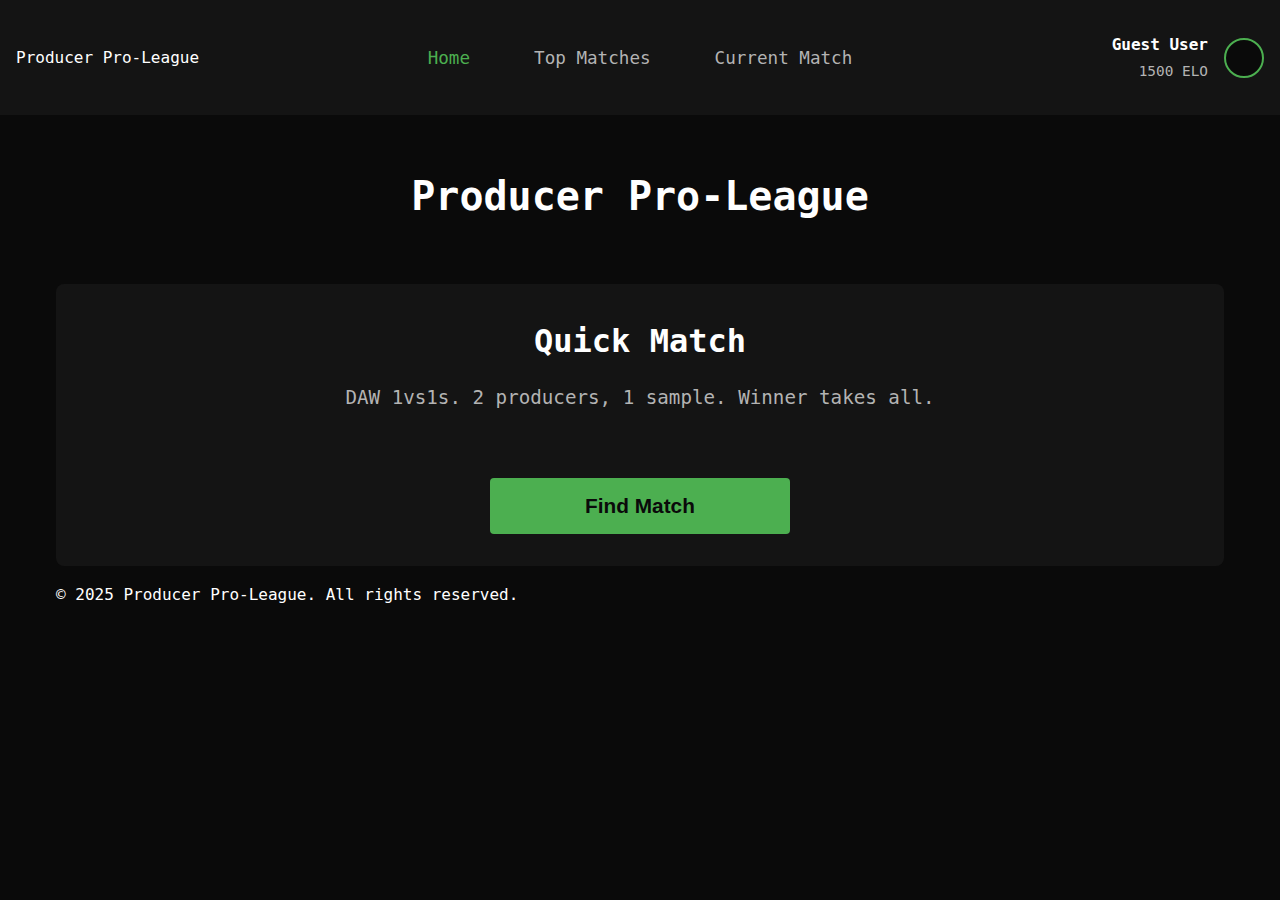
<file: frontend/index.html>
<!DOCTYPE html>
<html lang="en">
<head>
    <meta charset="UTF-8">
    <meta name="viewport" content="width=device-width, initial-scale=1.0">
    <title>Producer Pro-League - Competitive Music Production</title>
    <link rel="stylesheet" href="css/styles.css">
    <link href="https://fonts.googleapis.com/css2?family=Inter:wght@400;600;700&display=swap" rel="stylesheet">
</head>
<body>
    <nav class="nav-bar">
        <div class="nav-container">
            <p>Producer Pro-League</p>
            <div class="nav-links">
                <a href="index.html" class="nav-link active">Home</a>
                <a href="voting.html" class="nav-link">Top Matches</a>
                <a href="lobby.html" class="nav-link">Current Match</a>
            </div>

            <div class="nav-profile">
                <div class="profile-info">
                    <span class="profile-name">Guest User</span>
                    <span class="profile-elo">1500 ELO</span>
                </div>
                <div class="profile-avatar"></div>
            </div>
        </div>
    </nav>

    <div class="container">
        <header class="header">
            <h1>Producer Pro-League</h1>
        </header>

        <main>
            <div class="quick-match-section card">
                <h2>Quick Match</h2>
                <p>DAW 1vs1s. 2 producers, 1 sample. Winner takes all.</p>
                <div class="quick-match-button-container">
                    <button class="btn btn-large" id="quickMatchBtn">Find Match</button>
                </div>
            </div>

            
        </main>

        <footer>
            <p>© 2025 Producer Pro-League. All rights reserved.</p>
        </footer>
    </div>
</body>
</html>
</file>
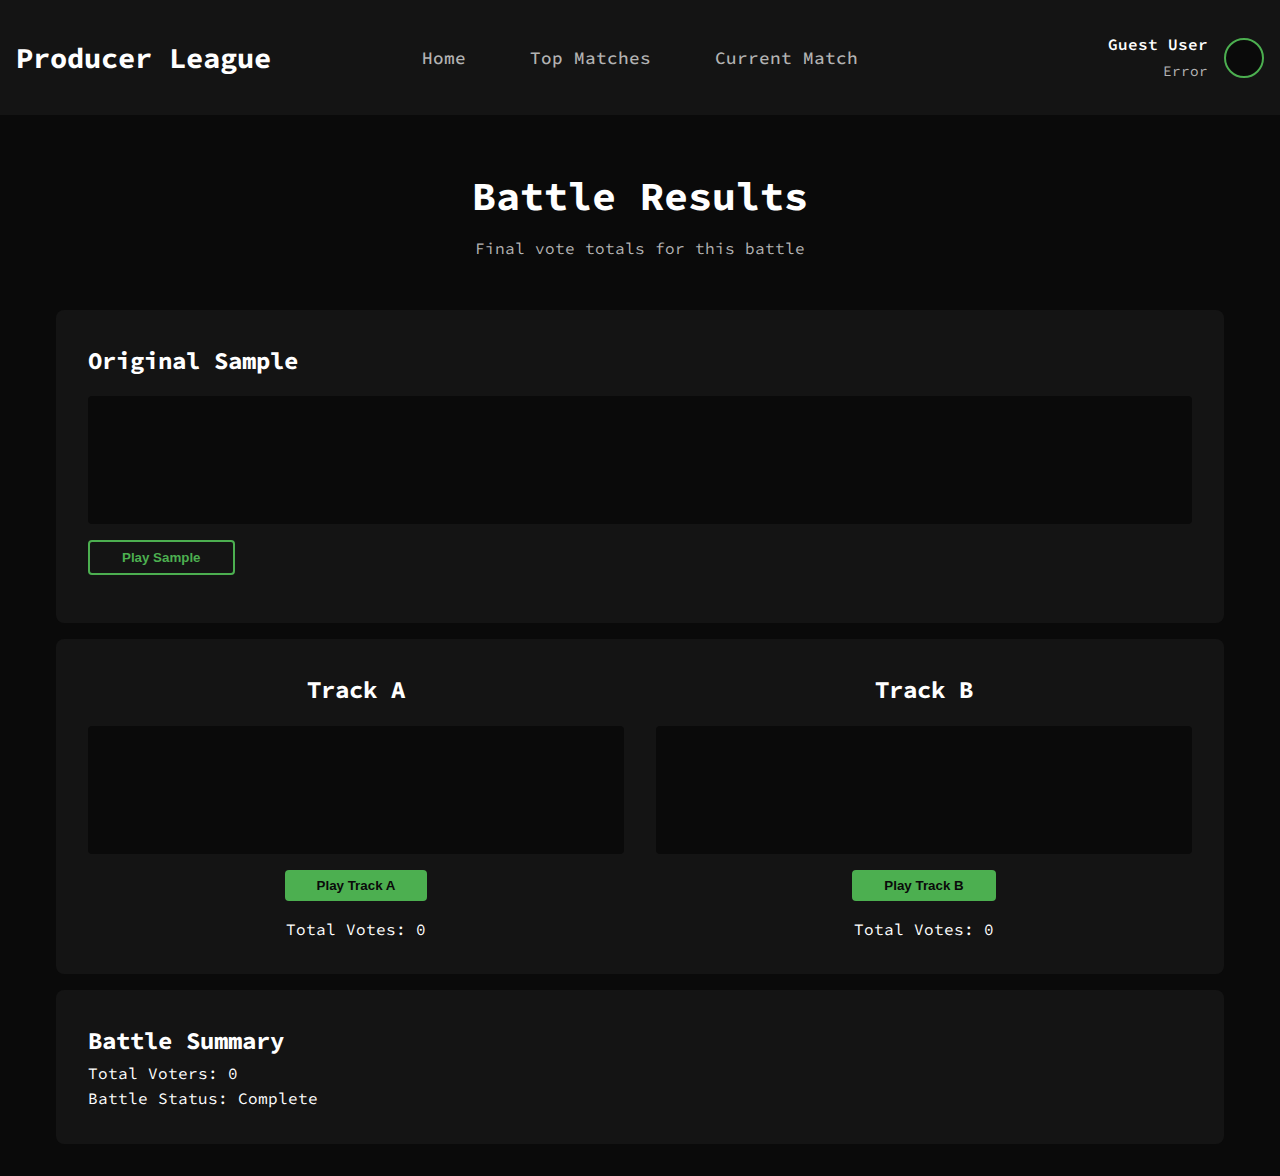
<file: frontend/complete.html>
<!DOCTYPE html>
<html lang="en">
<head>
    <meta charset="UTF-8">
    <meta name="viewport" content="width=device-width, initial-scale=1.0">
    <title>Battle Results - Producer Pro-League</title>
    <link rel="stylesheet" href="css/styles.css">
    <link href="https://fonts.googleapis.com/css2?family=Source+Code+Pro:wght@400;600;700&display=swap" rel="stylesheet">
</head>
<body>
    <nav class="nav-bar">
        <div class="nav-container">
            <a href="index.html" class="nav-brand">Producer League</a>
            <div class="nav-links">
                <a href="index.html" class="nav-link">Home</a>
                <a href="voting.html" class="nav-link">Top Matches</a>
                <a href="lobby.html" class="nav-link">Current Match</a>
            </div>
            <div class="nav-profile">
                <div class="profile-info">
                    <span class="profile-name">Guest User</span>
                    <span class="profile-elo">1500 ELO</span>
                </div>
                <div class="profile-avatar"></div>
            </div>
        </div>
    </nav>

    <div class="container">
        <header class="header">
            <h1>Battle Results</h1>
            <p>Final vote totals for this battle</p>
        </header>

        <main>
            <div class="original-sample card">
                <h2>Original Sample</h2>
                <div class="waveform" id="sampleWaveform"></div>
                <div class="audio-controls">
                    <button class="btn btn-secondary" id="playSampleBtn">Play Sample</button>
                </div>
            </div>

            <div class="battle-tracks card">
                <div class="track-container">
                    <h2>Track A</h2>
                    <div class="waveform" id="trackAWaveform"></div>
                    <div class="audio-controls">
                        <button class="btn" id="playTrackABtn">Play Track A</button>
                    </div>
                    <div class="vote-total">
                        <label>Total Votes:</label>
                        <span class="vote-count" id="trackAVotes">0</span>
                    </div>
                </div>

                <div class="track-container">
                    <h2>Track B</h2>
                    <div class="waveform" id="trackBWaveform"></div>
                    <div class="audio-controls">
                        <button class="btn" id="playTrackBBtn">Play Track B</button>
                    </div>
                    <div class="vote-total">
                        <label>Total Votes:</label>
                        <span class="vote-count" id="trackBVotes">0</span>
                    </div>
                </div>
            </div>

            <div class="battle-results card">
                <h2>Battle Summary</h2>
                <div class="results-summary">
                    <p>Total Voters: <span id="totalVoters">0</span></p>
                    <p>Battle Status: <span id="battleStatus">Complete</span></p>
                </div>
            </div>
        </main>
    </div>
    <script src="./js/auth-status.js"></script>
</body>
</html>
</file>
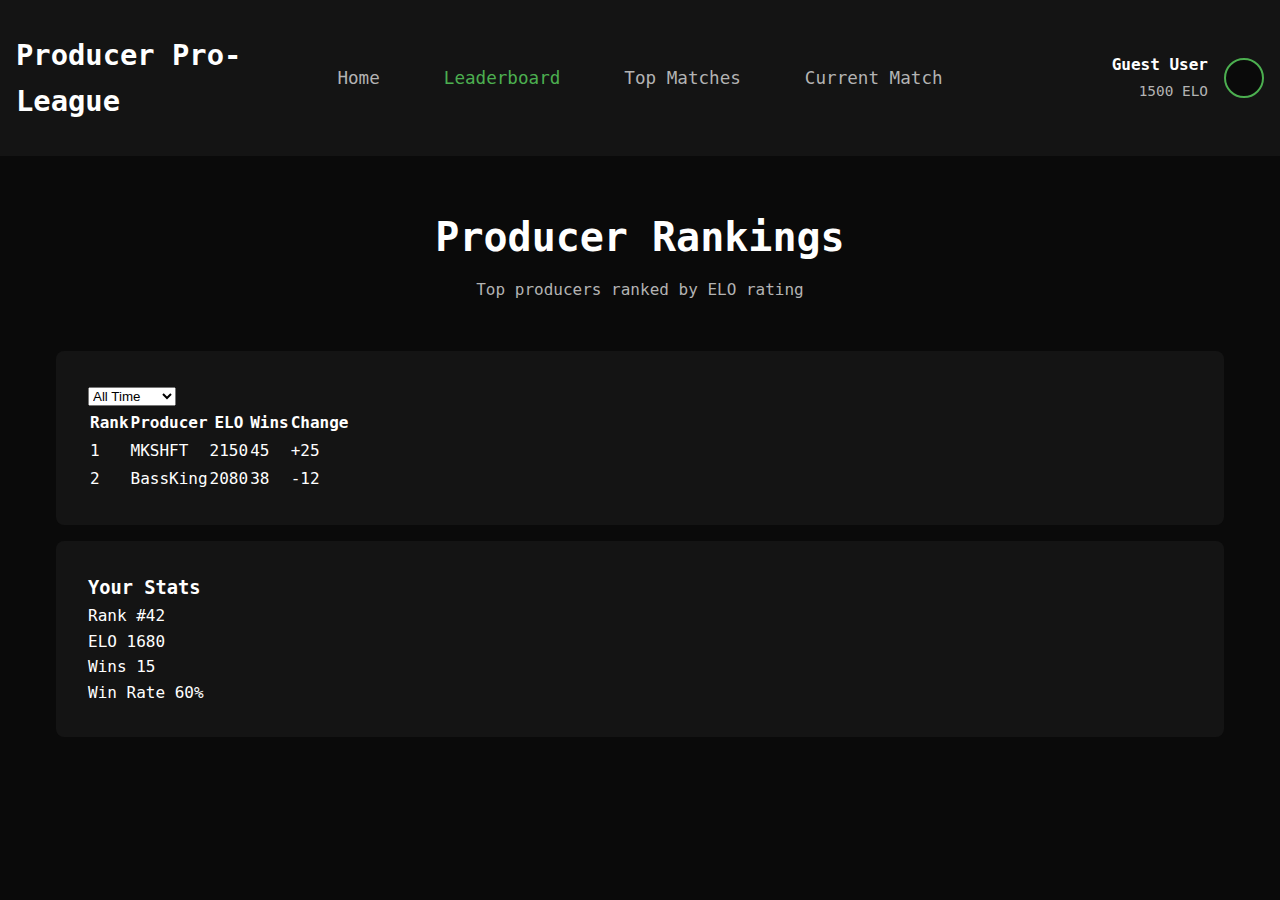
<file: frontend/leaderboard.html>
<!DOCTYPE html>
<html lang="en">
<head>
    <meta charset="UTF-8">
    <meta name="viewport" content="width=device-width, initial-scale=1.0">
    <title>Leaderboard - Producer Pro-League</title>
    <link rel="stylesheet" href="css/styles.css">
    <link href="https://fonts.googleapis.com/css2?family=Inter:wght@400;600;700&display=swap" rel="stylesheet">
</head>
<body>
    <nav class="nav-bar">
        <div class="nav-container">
            <a href="index.html" class="nav-brand">Producer Pro-League</a>
            <div class="nav-links">
                <a href="index.html" class="nav-link">Home</a>
                <a href="leaderboard.html" class="nav-link active">Leaderboard</a>
                <a href="voting.html" class="nav-link">Top Matches</a>
                <a href="lobby.html" class="nav-link">Current Match</a>
            </div>
            <div class="nav-profile">
                <div class="profile-info">
                    <span class="profile-name">Guest User</span>
                    <span class="profile-elo">1500 ELO</span>
                </div>
                <div class="profile-avatar"></div>
            </div>
        </div>
    </nav>

    <div class="container">
        <header class="header">
            <h1>Producer Rankings</h1>
            <p>Top producers ranked by ELO rating</p>
        </header>

        <main>
            <div class="leaderboard-container card">
                <div class="leaderboard-filters">
                    <select class="filter-select" id="timeRange">
                        <option value="all">All Time</option>
                        <option value="month">This Month</option>
                        <option value="week">This Week</option>
                    </select>
                </div>

                <table class="leaderboard-table">
                    <thead>
                        <tr>
                            <th>Rank</th>
                            <th>Producer</th>
                            <th>ELO</th>
                            <th>Wins</th>
                            <th>Change</th>
                        </tr>
                    </thead>
                    <tbody id="leaderboardBody">
                        <!-- Example rows -->
                        <tr class="top-rank">
                            <td><div class="rank-badge">1</div></td>
                            <td class="producer-cell">
                                <span class="producer-tag">MKSHFT</span>
                            </td>
                            <td>2150</td>
                            <td>45</td>
                            <td class="elo-change positive">+25</td>
                        </tr>
                        <tr class="top-rank">
                            <td><div class="rank-badge">2</div></td>
                            <td class="producer-cell">
                                <span class="producer-tag">BassKing</span>
                            </td>
                            <td>2080</td>
                            <td>38</td>
                            <td class="elo-change negative">-12</td>
                        </tr>
                        <!-- More rows will be populated by JavaScript -->
                    </tbody>
                </table>
            </div>

            <div class="stats-cards">
                <div class="stat-card card">
                    <h3>Your Stats</h3>
                    <div class="stat-grid">
                        <div class="stat-item">
                            <span class="stat-label">Rank</span>
                            <span class="stat-value">#42</span>
                        </div>
                        <div class="stat-item">
                            <span class="stat-label">ELO</span>
                            <span class="stat-value">1680</span>
                        </div>
                        <div class="stat-item">
                            <span class="stat-label">Wins</span>
                            <span class="stat-value">15</span>
                        </div>
                        <div class="stat-item">
                            <span class="stat-label">Win Rate</span>
                            <span class="stat-value">60%</span>
                        </div>
                    </div>
                </div>
            </div>
        </main>
    </div>
</body>
</html>
</file>
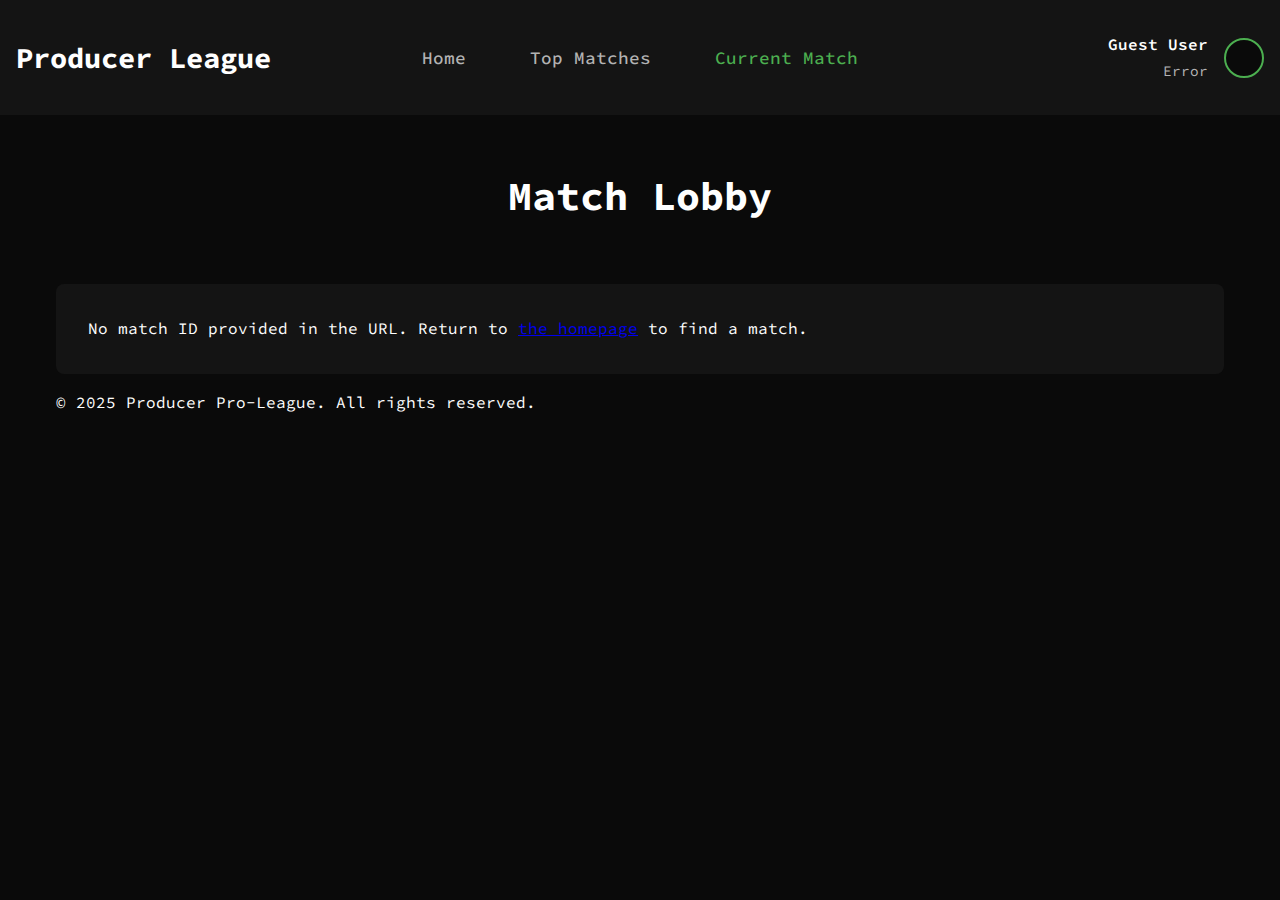
<file: frontend/lobby.html>
<!DOCTYPE html>
<html lang="en">
<head>
    <meta charset="UTF-8">
    <meta name="viewport" content="width=device-width, initial-scale=1.0">
    <title>Match Lobby - Producer Pro-League</title>
    <link rel="stylesheet" href="css/styles.css">
    <link href="https://fonts.googleapis.com/css2?family=Source+Code+Pro:wght@400;600;700&display=swap" rel="stylesheet">
</head>
<body>
    <nav class="nav-bar">
        <div class="nav-container">
            <a href="index.html" class="nav-brand">Producer League</a>
            <div class="nav-links">
                <a href="index.html" class="nav-link">Home</a>
                <a href="voting.html" class="nav-link">Top Matches</a>
                <a href="lobby.html" class="nav-link active">Current Match</a>
            </div>
            <div class="nav-profile">
                <div class="profile-info">
                    <span class="profile-name">Guest User</span>
                    <span class="profile-elo">1500 ELO</span>
                </div>
                <div class="profile-avatar"></div>
            </div>
        </div>
    </nav>

    <div class="container">
        <header class="header">
            <h1>Match Lobby</h1>
        </header>

        <main id="lobby-main">
            <div class="match-details card">
                <h2>Match Status: <span id="match-status">Loading...</span></h2>
                <div class="players">
                    <div class="player-card" id="player1-card">
                        <h3 id="player1-name">Waiting for player...</h3>
                        <p id="player1-elo"></p>
                    </div>
                    <div class="vs">VS</div>
                    <div class="player-card" id="player2-card">
                        <h3 id="player2-name">Waiting for player...</h3>
                        <p id="player2-elo"></p>
                    </div>
                </div>
                <div id="upload-section">
                    <h3>Ready to Produce?</h3>
                    <p>You can start on your track at any time. Good luck!</p>
                    <button id="goToUploadBtn" class="btn btn-large">Start Production</button>
                </div>
            </div>
        </main>

        <footer>
            <p>© 2025 Producer Pro-League. All rights reserved.
                <a href="#" id="signOutLink" style="display: none; margin-left: 15px; color: #007bff;">Sign Out</a>
            </p>
        </footer>
    </div>
    <script src="./js/auth-status.js"></script>
    <script src="./js/lobby.js"></script>
</body>
</html>
</file>
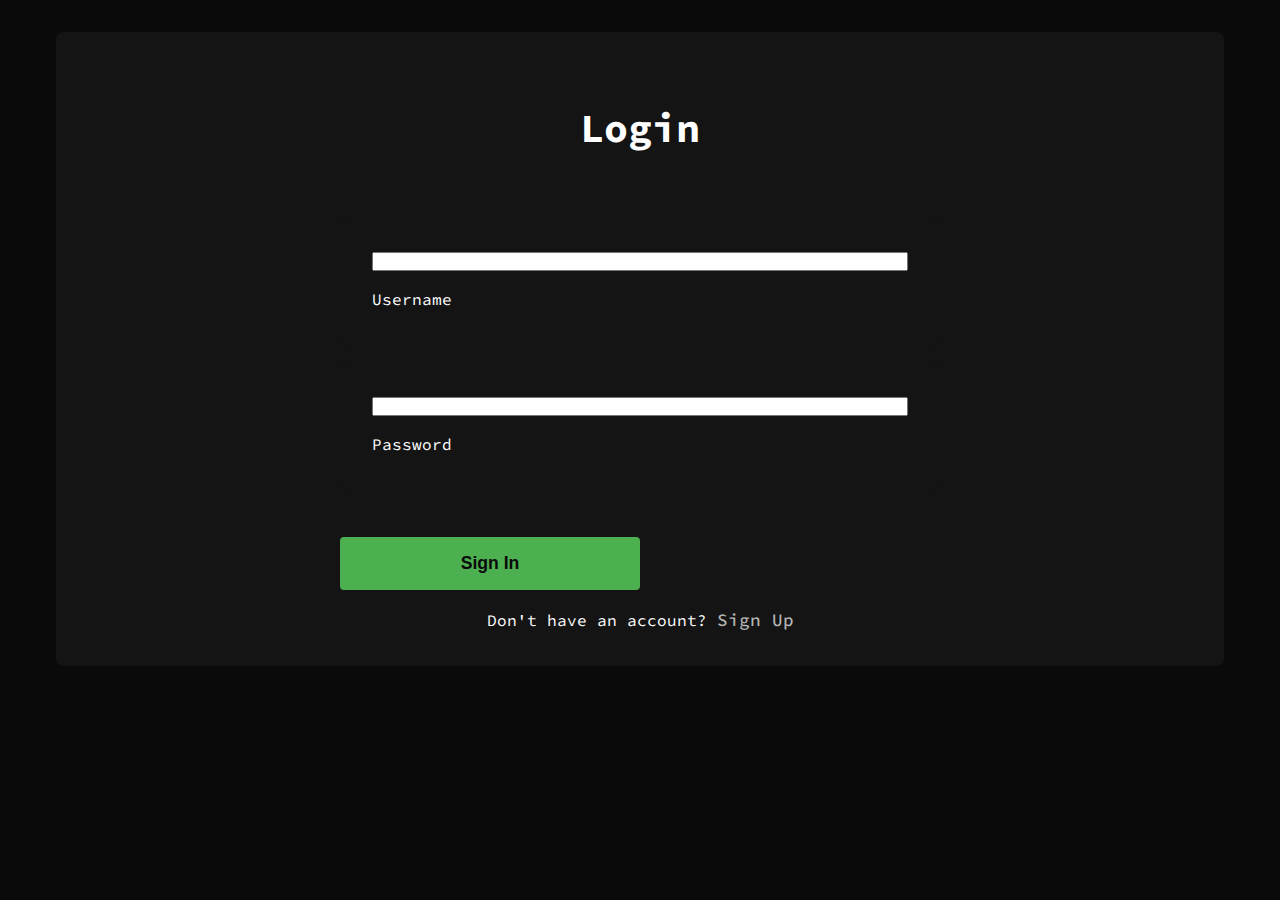
<file: frontend/login.html>
<!DOCTYPE html>
<html lang="en">
<head>
    <meta charset="UTF-8">
    <meta name="viewport" content="width=device-width, initial-scale=1.0">
    <title>Login</title>
    <link rel="stylesheet" href="css/styles.css">
    <link href="https://fonts.googleapis.com/css2?family=Source+Code+Pro:wght@400;600;700&display=swap" rel="stylesheet">
</head>
<body>
    <div class="container">
        <div class="card">
            <div class="header">
                <h1>Login</h1>
            </div>
            <form id="loginForm" class="upload-form">
                <div class="form-group card">
                    <input type="text" id="username" name="username" required 
                           class="filter-select" style="width: 100%; margin-bottom: var(--spacing-md);">
                    <label for="username">Username</label>
                </div>
                <div class="form-group card">
                    <input type="password" id="password" name="password" required 
                           class="filter-select" style="width: 100%; margin-bottom: var(--spacing-md);">
                    <label for="password">Password</label>
                </div>
                <button type="submit" class="btn btn-large">Sign In</button>
                <p style="text-align: center; margin-top: var(--spacing-md);">
                    Don't have an account? 
                    <a href="signup.html" class="nav-link" style="display: inline;">Sign Up</a>
                </p>
            </form>
        </div>
    </div>
    <script src="js/login.js"></script>
</body>
</html>
</file>
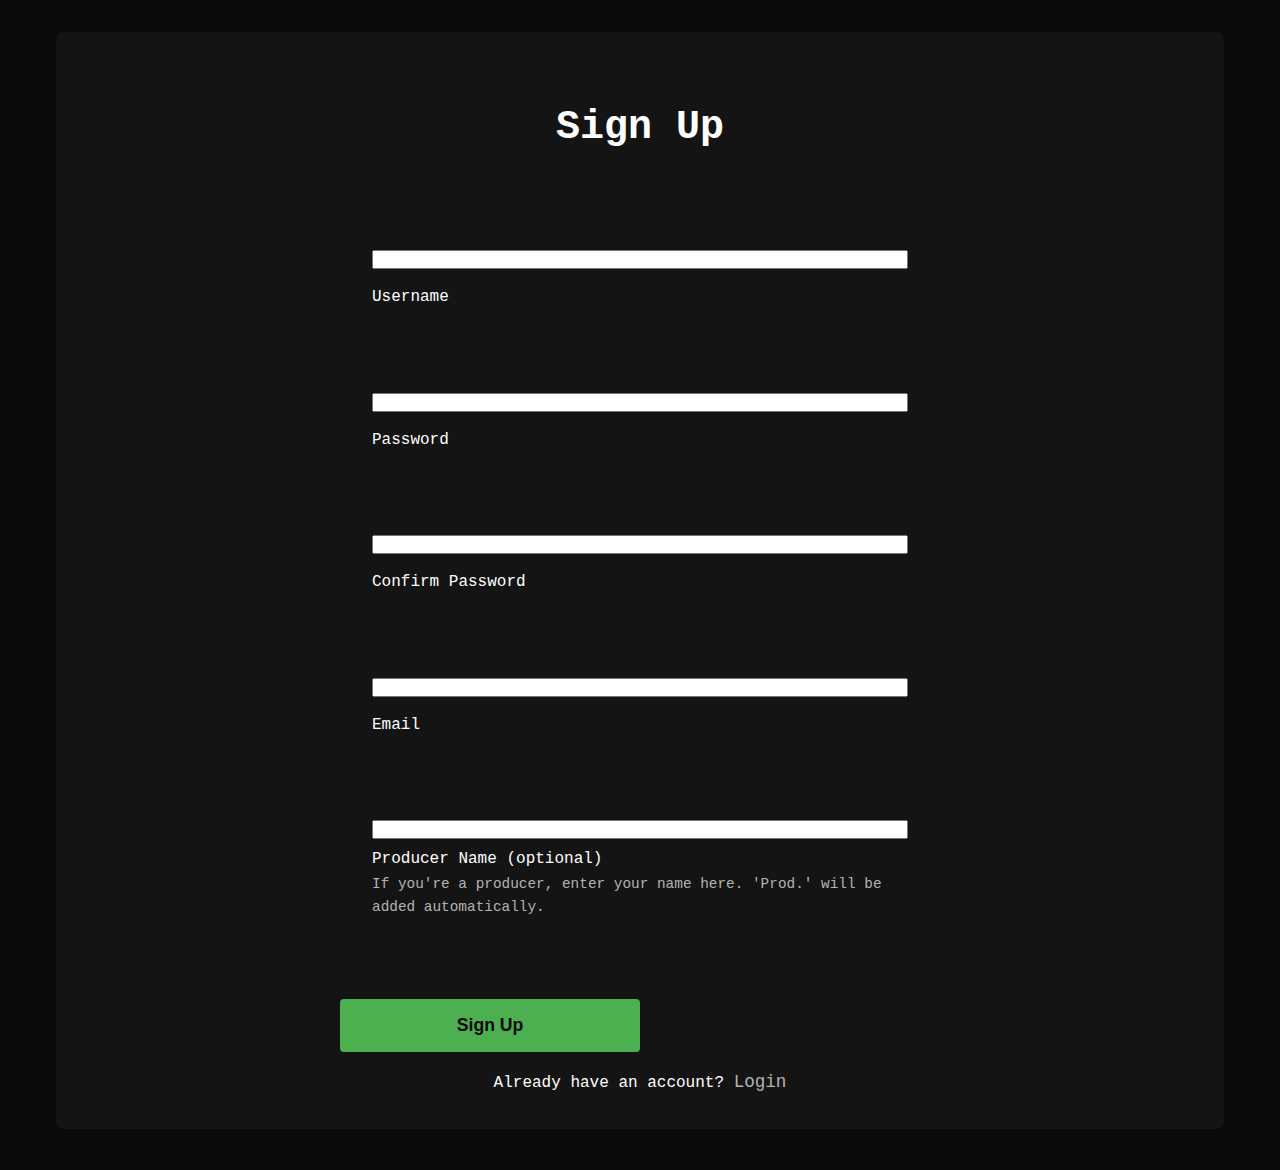
<file: frontend/signup.html>
<!DOCTYPE html>
<html lang="en">
<head>
    <meta charset="UTF-8">
    <meta name="viewport" content="width=device-width, initial-scale=1.0">
    <title>Sign Up</title>
    <link rel="stylesheet" href="css/styles.css">
</head>
<body>
    <div class="container">
        <div class="card">
            <div class="header">
                <h1>Sign Up</h1>
            </div>
            <form id="signupForm" class="upload-form">
                <div class="form-group card">
                    <input type="text" id="username" name="username" required 
                           class="filter-select" style="width: 100%; margin-bottom: var(--spacing-md);">
                    <label for="username">Username</label>
                </div>
                <div class="form-group card">
                    <input type="password" id="password" name="password" required 
                           class="filter-select" style="width: 100%; margin-bottom: var(--spacing-md);">
                    <label for="password">Password</label>
                </div>
                <div class="form-group card">
                    <input type="password" id="confirmPassword" name="confirmPassword" required 
                           class="filter-select" style="width: 100%; margin-bottom: var(--spacing-md);">
                    <label for="confirmPassword">Confirm Password</label>
                </div>
                <div class="form-group card">
                    <input type="email" id="email" name="email" required
                           class="filter-select" style="width: 100%; margin-bottom: var(--spacing-md);">
                    <label for="email">Email</label>
                </div>
                <div class="form-group card">
                    <input type="text" id="producerName" name="producerName" 
                           class="filter-select" style="width: 100%; margin-bottom: var(--spacing-sm);">
                    <label for="producerName">Producer Name (optional)</label>
                    <p style="color: var(--text-secondary); font-size: 0.9rem;">
                        If you're a producer, enter your name here. 'Prod.' will be added automatically.
                    </p>
                </div>
                <button type="submit" class="btn btn-large">Sign Up</button>
                <p style="text-align: center; margin-top: var(--spacing-md);">
                    Already have an account? 
                    <a href="login.html" class="nav-link" style="display: inline;">Login</a>
                </p>
            </form>
        </div>
    </div>
    <script src="js/signup.js"></script>
</body>
</html>
</file>
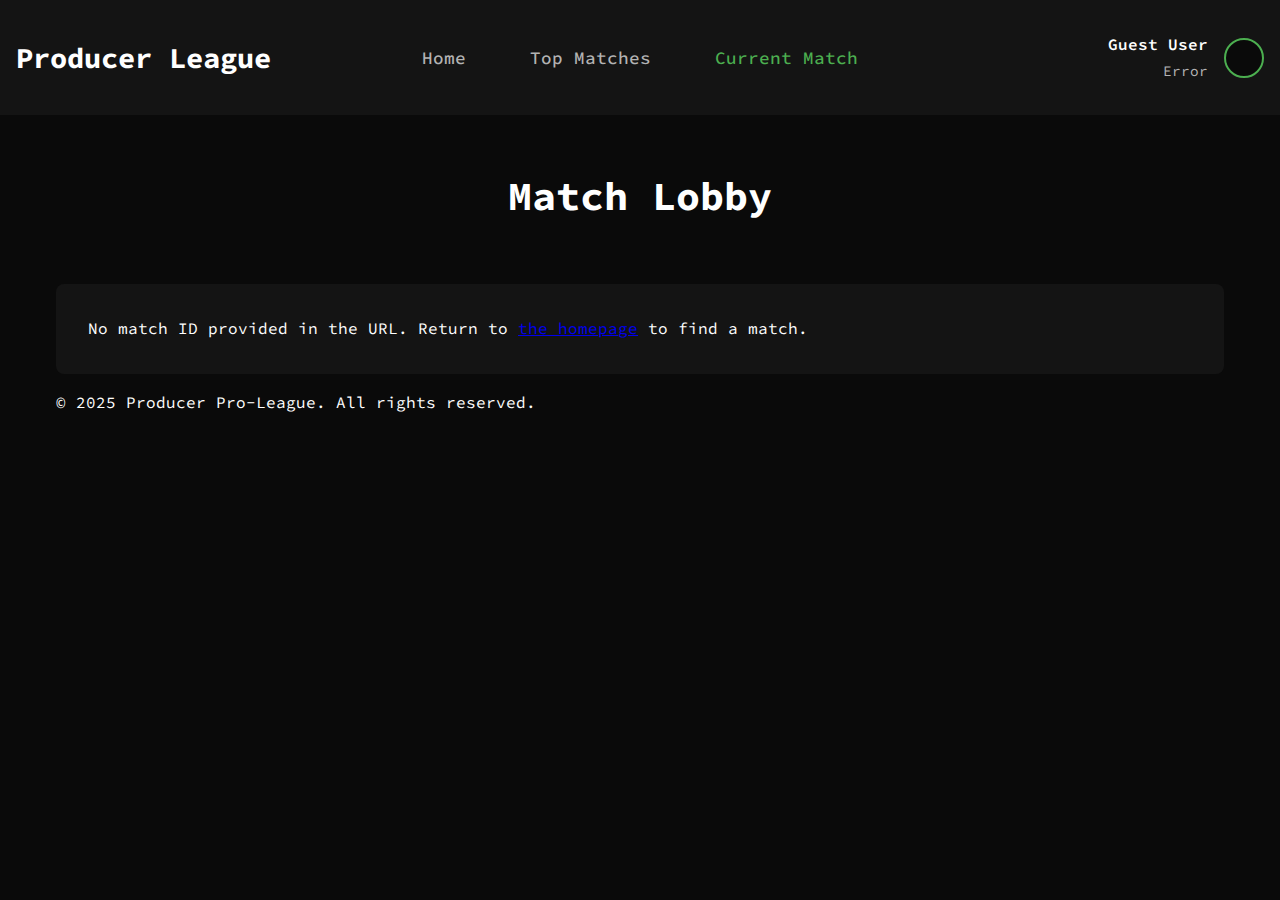
<file: frontend/upload.html>
<!DOCTYPE html>
<html lang="en">
<head>
    <meta charset="UTF-8">
    <meta name="viewport" content="width=device-width, initial-scale=1.0">
    <title>Upload Track - Producer Pro-League</title>
    <link rel="stylesheet" href="css/styles.css">
    <link href="https://fonts.googleapis.com/css2?family=Source+Code+Pro:wght@400;600;700&display=swap" rel="stylesheet">
</head>
<body>
    <nav class="nav-bar">
        <div class="nav-container">
            <a href="index.html" class="nav-brand">Producer League</a>
            <div class="nav-links">
                <a href="index.html" class="nav-link">Home</a>
                <a href="voting.html" class="nav-link">Top Matches</a>
                <a href="lobby.html" class="nav-link">Current Match</a>

            </div>
            <div class="nav-profile">
                <div class="profile-info">
                    <span class="profile-name">Guest User</span>
                    <span class="profile-elo">1500 ELO</span>
                </div>
                <div class="profile-avatar"></div>
            </div>
        </div>
    </nav>

    <div class="container">
        <header class="header">
            <h1>Upload Your Track</h1>
        </header>

        <main>
            <div class="sample-section card">
                <h2>Original Sample</h2>
                <div class="waveform" id="sampleWaveform"></div>
                <div class="audio-controls">
                    <button class="btn btn-secondary" id="playSampleBtn">Play Sample</button>
                </div>
            </div>

            <div class="upload-section card">
                <h2>Your Track</h2>
                <div class="upload-preview">
                    <div class="waveform" id="previewWaveform"></div>
                    <div class="audio-controls">
                        <button class="btn btn-secondary" id="playPreviewBtn" disabled>Preview Track</button>
                    </div>
                </div>

                <form id="uploadForm" class="upload-form">
                    <div class="upload-drop-zone" id="dropZone">
                        <p>Drag & drop your track here or</p>
                        <input type="file" id="fileInput" accept="audio/*" hidden>
                        <button type="button" class="btn" id="selectFileBtn">Select File</button>
                    </div>
                    <button type="submit" class="btn btn-large" id="submitBtn" disabled>Submit Track</button>
                </form>
            </div>
        </main>
    </div>
    <footer>
        <p>© 2025 Producer Pro-League. All rights reserved.
            <a href="#" id="signOutLink" style="display: none; margin-left: 15px; color: #007bff;">Sign Out</a>
        </p>
    </footer>
    <script src="./js/auth-status.js"></script>
    <script src="./js/upload.js" defer></script>
</body>
</html>
</file>
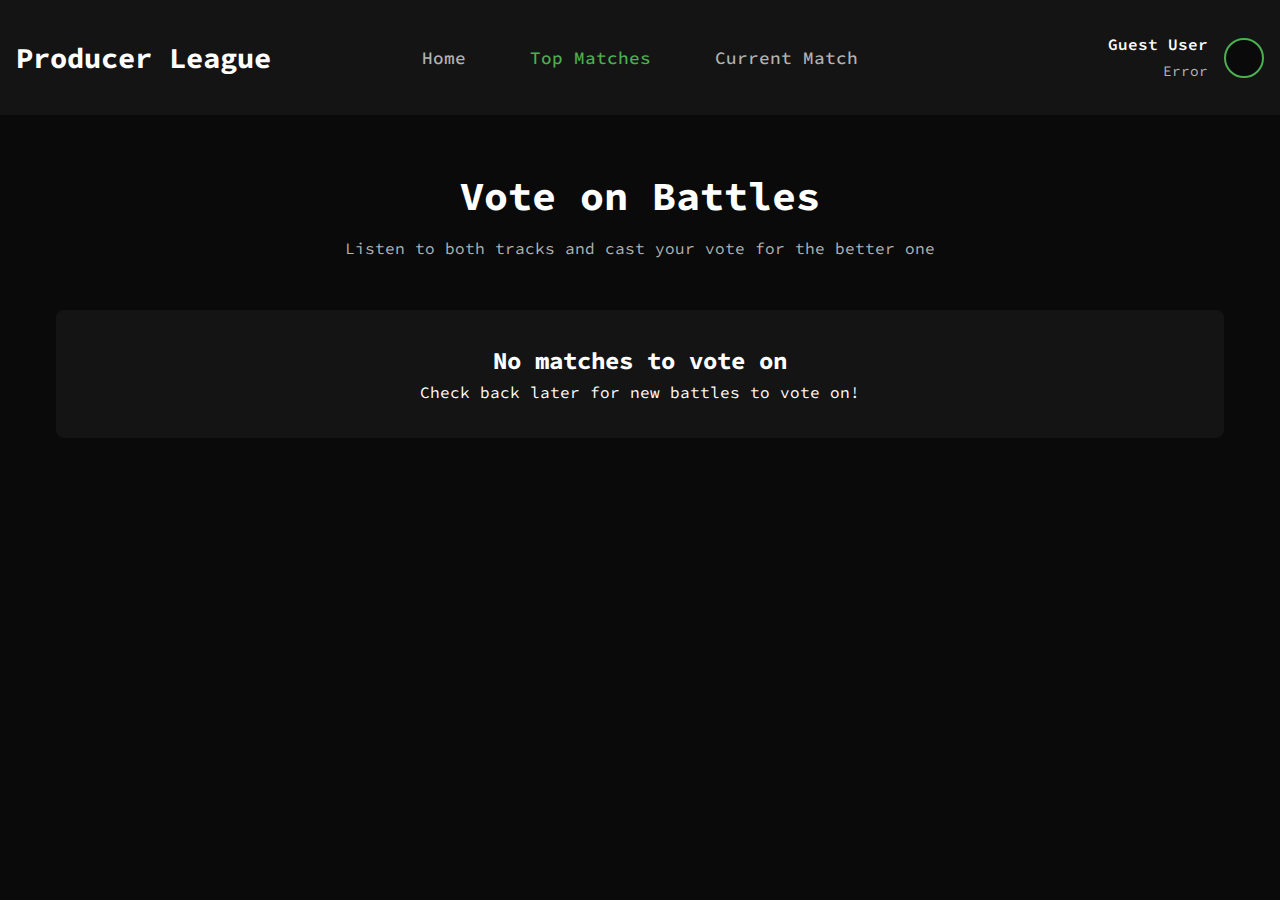
<file: frontend/voting.html>
<!DOCTYPE html>
<html lang="en">
<head>
    <meta charset="UTF-8">
    <meta name="viewport" content="width=device-width, initial-scale=1.0">
    <title>Vote on Battle - Producer Pro-League</title>
    <link rel="stylesheet" href="css/styles.css">
    <link href="https://fonts.googleapis.com/css2?family=Source+Code+Pro:wght@400;600;700&display=swap" rel="stylesheet">
</head>
<body>
    <nav class="nav-bar">
        <div class="nav-container">
            <a href="index.html" class="nav-brand">Producer League</a>
            <div class="nav-links">
                <a href="index.html" class="nav-link">Home</a>
                <a href="voting.html" class="nav-link active">Top Matches</a>
                <a href="complete.html" class="nav-link">Current Match</a>
            </div>
            <div class="nav-profile">
                <div class="profile-info">
                    <span class="profile-name">Guest User</span>
                    <span class="profile-elo">1500 ELO</span>
                </div>
                <div class="profile-avatar"></div>
            </div>
        </div>
    </nav>

    <div class="container">
        <header class="header">
            <h1>Vote on Battles</h1>
            <p>Listen to both tracks and cast your vote for the better one</p>
        </header>

        <main>
            <!-- No matches message (hidden by default) -->
            <div id="no-matches-message" class="card" style="display: none; text-align: center;">
                <h2>No matches to vote on</h2>
                <p>Check back later for new battles to vote on!</p>
            </div>

            <!-- Loading message -->
            <div id="loading-message" class="card" style="text-align: center;">
                <p>Loading matches...</p>
            </div>

            <!-- Match voting interface (hidden by default) -->
            <div id="voting-interface" style="display: none;">
                <div class="match-info card">
                    <h2>Battle: <span id="player1Name"></span> vs <span id="player2Name"></span></h2>
                    <p>Current votes: Track A (<span id="player1Votes">0</span>) - Track B (<span id="player2Votes">0</span>)</p>
                </div>

                <div class="battle-tracks card">
                    <div class="track-container">
                        <h3>Track A - <span id="player1NameTrack"></span></h3>
                        <div class="audio-controls">
                            <audio id="player1Audio" controls preload="metadata">
                                <source id="player1Source" src="" type="audio/mpeg">
                                Your browser does not support the audio element.
                            </audio>
                        </div>
                        <div class="vote-control">
                            <button class="btn btn-large vote-btn vote-a" id="votePlayer1Btn">Vote A</button>
                        </div>
                    </div>

                    <div class="track-container">
                        <h3>Track B - <span id="player2NameTrack"></span></h3>
                        <div class="audio-controls">
                            <audio id="player2Audio" controls preload="metadata">
                                <source id="player2Source" src="" type="audio/mpeg">
                                Your browser does not support the audio element.
                            </audio>
                        </div>
                        <div class="vote-control">
                            <button class="btn btn-large vote-btn vote-b" id="votePlayer2Btn">Vote B</button>
                        </div>
                    </div>
                </div>

                <div class="voting-status card" style="text-align: center;">
                    <p id="votingStatusText">Listen to both tracks and cast your vote</p>
                </div>
            </div>
        </main>
    </div>
    <script src="./js/auth-status.js"></script>
    <script src="./js/voting.js"></script>
</body>
</html>
</file>
<file: frontend/css/styles.css>
:root {
  --bg-primary: #0a0a0a;
  --bg-secondary: #141414;
  --text-primary: #ffffff;
  --text-secondary: #b3b3b3;
  --accent: #4CAF50;
  --accent-dark: #388E3C;
  --spacing-sm: 0.5rem;
  --spacing-md: 1rem;
  --spacing-lg: 2rem;
}

* {
  margin: 0;
  padding: 0;
  box-sizing: border-box;
}

body {
  background-color: var(--bg-primary);
  color: var(--text-primary);
  font-family: 'Source Code Pro', monospace;
  line-height: 1.6;
}

.container {
  max-width: 1200px;
  margin: 0 auto;
  padding: var(--spacing-md);
}

.btn {
  background-color: var(--accent);
  color: var(--bg-primary);
  border: none;
  padding: var(--spacing-sm) var(--spacing-lg);
  border-radius: 4px;
  font-weight: 600;
  cursor: pointer;
  transition: background-color 0.2s ease;
}

.btn:hover {
  background-color: var(--accent-dark);
}

.card {
  background-color: var(--bg-secondary);
  border-radius: 8px;
  padding: var(--spacing-lg);
  margin: var(--spacing-md) 0;
}

.header {
  padding: var(--spacing-lg) 0;
  text-align: center;
}

.header h1 {
  font-size: 2.5rem;
  margin-bottom: var(--spacing-sm);
}

.header p {
  color: var(--text-secondary);
}

.timer {
  font-size: 1.2rem;
  color: var(--accent);
  margin-top: var(--spacing-sm);
}

.match-info {
  text-align: center;
}

.players {
  display: flex;
  justify-content: center;
  align-items: center;
  gap: var(--spacing-lg);
}

.player-card {
  padding: var(--spacing-md);
  background: var(--bg-primary);
  border-radius: 4px;
  min-width: 200px;
}

.vs {
  font-size: 1.5rem;
  font-weight: bold;
  color: var(--accent);
}

.sample-section {
  text-align: center;
}

.waveform {
  height: 128px;
  background: var(--bg-primary);
  margin: var(--spacing-md) 0;
  border-radius: 4px;
}

.audio-controls {
  margin: var(--spacing-md) 0;
}

.actions {
  display: flex;
  gap: var(--spacing-md);
  justify-content: center;
}

.btn-secondary {
  background-color: transparent;
  border: 2px solid var(--accent);
  color: var(--accent);
}

.btn-secondary:hover {
  background-color: var(--accent);
  color: var(--bg-primary);
}

.btn[disabled] {
  opacity: 0.5;
  cursor: not-allowed;
}

/* upload page  styles */
.upload-section {
    text-align: center;
}

.upload-preview {
    margin-bottom: var(--spacing-lg);
}

.upload-form {
    max-width: 600px;
    margin: 0 auto;
}

.upload-drop-zone {
    border: 2px dashed var(--accent);
    border-radius: 8px;
    padding: var(--spacing-lg);
    margin: var(--spacing-md) 0;
    cursor: pointer;
    transition: background-color 0.2s ease;
}

.upload-drop-zone:hover,
.upload-drop-zone.drag-over {
    background-color: rgba(76, 175, 80, 0.1);
}

.upload-drop-zone p {
    margin-bottom: var(--spacing-md);
    color: var(--text-secondary);
}

.btn-large {
    padding: var(--spacing-md) var(--spacing-lg);
    font-size: 1.1rem;
    width: 100%;
    max-width: 300px;
    margin-top: var(--spacing-lg);
}

/* Progress bar for upload */
.progress-bar {
    width: 100%;
    height: 4px;
    background-color: var(--bg-primary);
    border-radius: 2px;
    margin-top: var(--spacing-md);
    overflow: hidden;
}

.progress-bar-fill {
    height: 100%;
    background-color: var(--accent);
    width: 0%;
    transition: width 0.3s ease;
}




/* voting page specific styles */
.battle-tracks {
    display: grid;
    grid-template-columns: 1fr 1fr;
    gap: var(--spacing-lg);
}

.track-container {
    text-align: center;
}

.points-control {
    margin-top: var(--spacing-md);
    display: flex;
    align-items: center;
    justify-content: center;
    gap: var(--spacing-sm);
}

.points-control input {
    width: 60px;
    padding: var(--spacing-sm);
    background: var(--bg-primary);
    border: 1px solid var(--accent);
    color: var(--text-primary);
    border-radius: 4px;
    text-align: center;
    font-size: 1.1rem;
}

.voting-controls {
    text-align: center;
}

/* Updated voting styles */
.vote-control {
    margin-top: var(--spacing-md);
    display: flex;
    justify-content: center;
}

.vote-btn {
    background-color: var(--accent);
    border: none;
    color: var(--bg-primary);
    padding: var(--spacing-md) var(--spacing-lg);
    border-radius: 8px;
    font-weight: 600;
    transition: all 0.2s ease;
    min-width: 200px;
}

.vote-btn:hover {
    background-color: #5cb85c;
    transform: translateY(-2px);
}

.vote-btn:disabled {
    background-color: var(--text-secondary);
    cursor: not-allowed;
    transform: none;
}

.match-info {
    text-align: center;
    margin-bottom: var(--spacing-lg);
}

.match-info h2 {
    color: var(--accent);
    margin-bottom: var(--spacing-sm);
}

.audio-controls audio {
    width: 100%;
    max-width: 400px;
    margin: var(--spacing-md) 0;
}

.voting-status {
    margin-top: var(--spacing-lg);
}

#votingStatusText {
    font-weight: 600;
    color: var(--text-primary);
}

/* A vs B vote button styles */
.vote-a {
    background-color: var(--accent) !important;
}

.vote-a:hover {
    background-color: #5cb85c !important;
}

.vote-b {
    background-color: var(--accent) !important;
}

.vote-b:hover {
    background-color: #5cb85c !important;
}

/* make it responsive */
@media (max-width: 768px) {
    .battle-tracks {
        grid-template-columns: 1fr;
    }
}

    
/* navigation styles */
.nav-bar {
    background-color: var(--bg-secondary);
    border-bottom: 1px solid var(--bg-primary);
    position: sticky;
    top: 0;
    z-index: 100;
    padding: var(--spacing-md) 0;
}

.nav-container {
    max-width: 1400px;
    margin: 0 auto;
    padding: var(--spacing-md) var(--spacing-md);
    display: grid;
    grid-template-columns: 1fr 2fr 1fr;
    align-items: center;
}

.nav-brand {
    font-size: 1.8rem;
    font-weight: 700;
    color: var(--text-primary);
    text-decoration: none;
}

.nav-brand:hover {
    color: var(--accent);
}

.nav-links {
    display: flex;
    gap: calc(var(--spacing-lg) * 2);
    align-items: center;
    justify-content: center;
}

.nav-profile {
    display: flex;
    align-items: center;
    gap: var(--spacing-md);
    justify-content: flex-end;
}

.profile-info {
    text-align: right;
}

.profile-name {
    color: var(--text-primary);
    font-weight: 600;
    display: block;
}

.profile-elo {
    color: var(--text-secondary);
    font-size: 0.9rem;
}

.profile-avatar {
    width: 40px;
    height: 40px;
    border-radius: 50%;
    background: var(--bg-primary);
    border: 2px solid var(--accent);
}

.nav-link {
    color: var(--text-secondary);
    text-decoration: none;
    font-weight: 500;
    font-size: 1.1rem;
    transition: color 0.2s ease;
}

.nav-link:hover {
    color: var(--text-primary);
}

.nav-link.active {
    color: var(--accent);
}

.quick-match-section {
    text-align: center;
    padding: var(--spacing-lg) var(--spacing-lg);
}

.quick-match-section h2 {
    font-size: 2rem;
    margin-bottom: var(--spacing-md);
}

.quick-match-section p {
    font-size: 1.2rem;
    color: var(--text-secondary);
    margin-bottom: var(--spacing-lg);
}

.quick-match-button-container {
    display: flex;
    justify-content: center;
    margin-top: var(--spacing-lg);
}

.quick-match-section .btn {
    font-size: 1.3rem;
    padding: var(--spacing-md) calc(var(--spacing-lg) * 2);
    min-width: 200px;
}
</file>
